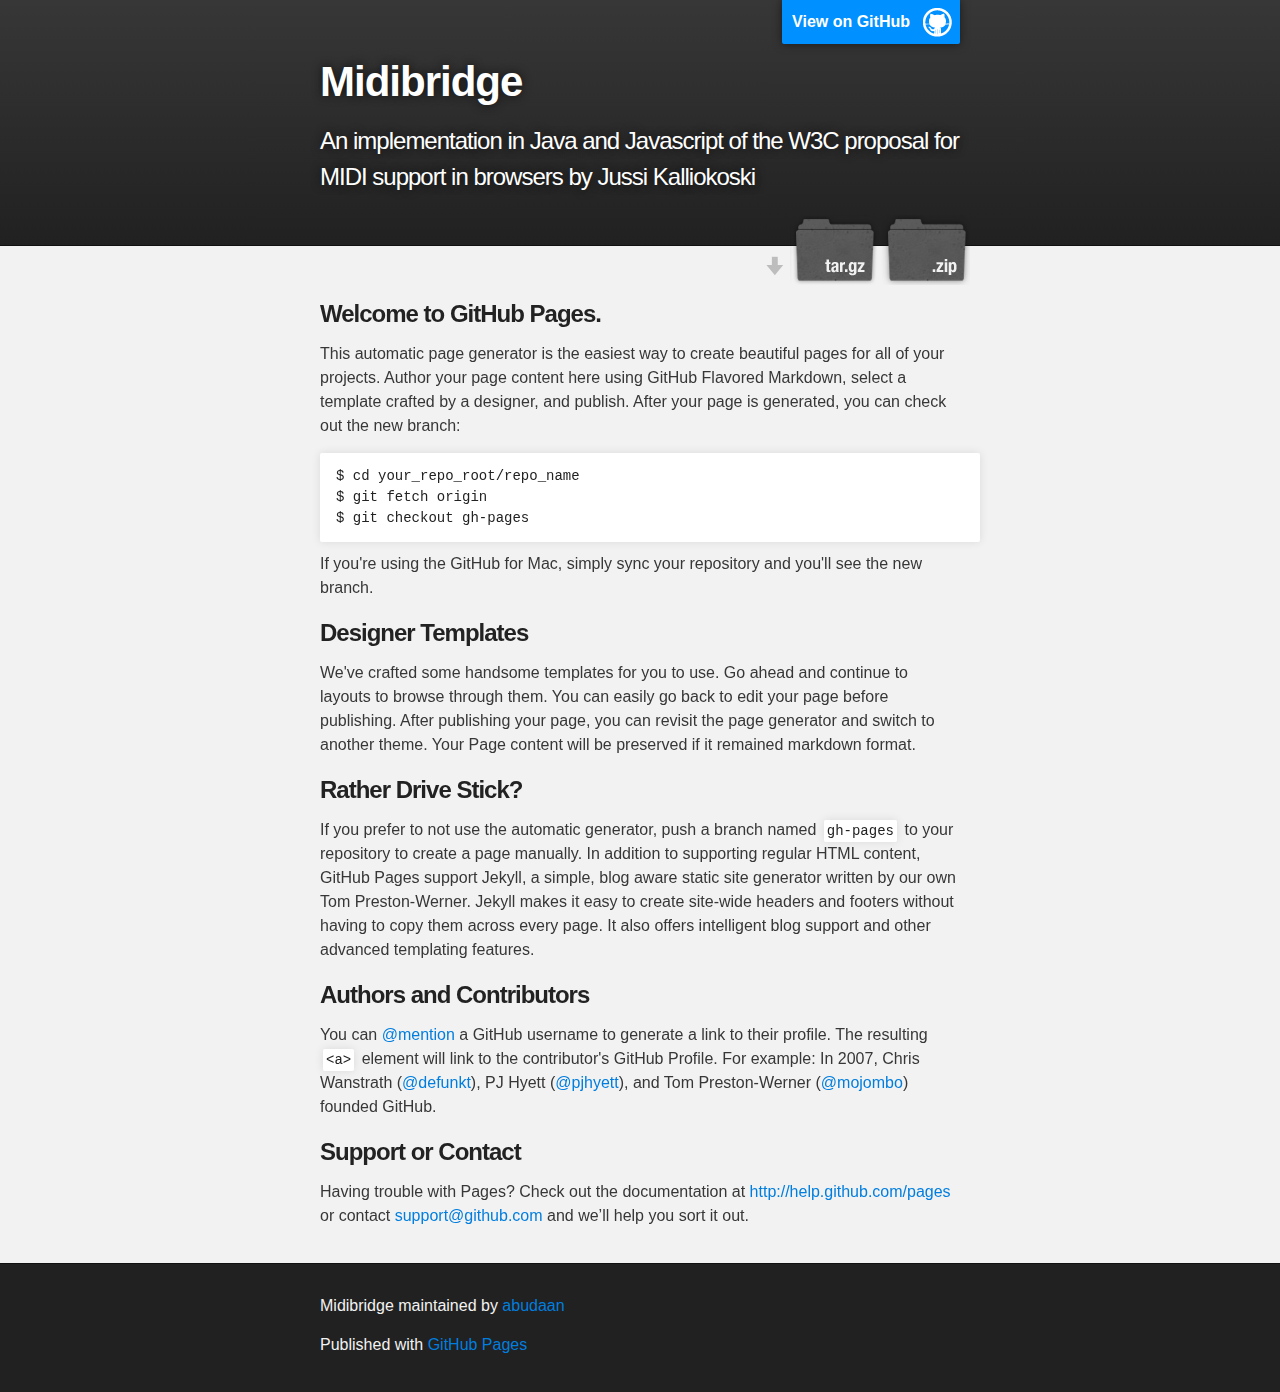
<file: index.html>
<!DOCTYPE html>
<html>

  <head>
    <meta charset='utf-8' />
    <meta http-equiv="X-UA-Compatible" content="chrome=1" />
    <meta name="description" content="Midibridge : An implementation in Java and Javascript of the W3C proposal for MIDI support in browsers by Jussi Kalliokoski" />

    <link rel="stylesheet" type="text/css" media="screen" href="stylesheets/stylesheet.css">

    <title>Midibridge</title>
  </head>

  <body>

    <!-- HEADER -->
    <div id="header_wrap" class="outer">
        <header class="inner">
          <a id="forkme_banner" href="https://github.com/abudaan/MIDIBridge">View on GitHub</a>

          <h1 id="project_title">Midibridge</h1>
          <h2 id="project_tagline">An implementation in Java and Javascript of the W3C proposal for MIDI support in browsers by Jussi Kalliokoski</h2>

            <section id="downloads">
              <a class="zip_download_link" href="https://github.com/abudaan/MIDIBridge/zipball/master">Download this project as a .zip file</a>
              <a class="tar_download_link" href="https://github.com/abudaan/MIDIBridge/tarball/master">Download this project as a tar.gz file</a>
            </section>
        </header>
    </div>

    <!-- MAIN CONTENT -->
    <div id="main_content_wrap" class="outer">
      <section id="main_content" class="inner">
        <h3>Welcome to GitHub Pages.</h3>

<p>This automatic page generator is the easiest way to create beautiful pages for all of your projects. Author your page content here using GitHub Flavored Markdown, select a template crafted by a designer, and publish. After your page is generated, you can check out the new branch:</p>

<pre><code>$ cd your_repo_root/repo_name
$ git fetch origin
$ git checkout gh-pages
</code></pre>

<p>If you're using the GitHub for Mac, simply sync your repository and you'll see the new branch.</p>

<h3>Designer Templates</h3>

<p>We've crafted some handsome templates for you to use. Go ahead and continue to layouts to browse through them. You can easily go back to edit your page before publishing. After publishing your page, you can revisit the page generator and switch to another theme. Your Page content will be preserved if it remained markdown format.</p>

<h3>Rather Drive Stick?</h3>

<p>If you prefer to not use the automatic generator, push a branch named <code>gh-pages</code> to your repository to create a page manually. In addition to supporting regular HTML content, GitHub Pages support Jekyll, a simple, blog aware static site generator written by our own Tom Preston-Werner. Jekyll makes it easy to create site-wide headers and footers without having to copy them across every page. It also offers intelligent blog support and other advanced templating features.</p>

<h3>Authors and Contributors</h3>

<p>You can <a href="https://github.com/blog/821" class="user-mention">@mention</a> a GitHub username to generate a link to their profile. The resulting <code>&lt;a&gt;</code> element will link to the contributor's GitHub Profile. For example: In 2007, Chris Wanstrath (<a href="https://github.com/defunkt" class="user-mention">@defunkt</a>), PJ Hyett (<a href="https://github.com/pjhyett" class="user-mention">@pjhyett</a>), and Tom Preston-Werner (<a href="https://github.com/mojombo" class="user-mention">@mojombo</a>) founded GitHub.</p>

<h3>Support or Contact</h3>

<p>Having trouble with Pages? Check out the documentation at <a href="http://help.github.com/pages">http://help.github.com/pages</a> or contact <a href="mailto:support@github.com">support@github.com</a> and we’ll help you sort it out.</p>
      </section>
    </div>

    <!-- FOOTER  -->
    <div id="footer_wrap" class="outer">
      <footer class="inner">
        <p class="copyright">Midibridge maintained by <a href="https://github.com/abudaan">abudaan</a></p>
        <p>Published with <a href="http://pages.github.com">GitHub Pages</a></p>
      </footer>
    </div>

              <script type="text/javascript">
            var gaJsHost = (("https:" == document.location.protocol) ? "https://ssl." : "http://www.");
            document.write(unescape("%3Cscript src='" + gaJsHost + "google-analytics.com/ga.js' type='text/javascript'%3E%3C/script%3E"));
          </script>
          <script type="text/javascript">
            try {
              var pageTracker = _gat._getTracker("UA-5081547-6");
            pageTracker._trackPageview();
            } catch(err) {}
          </script>


  </body>
</html>
</file>
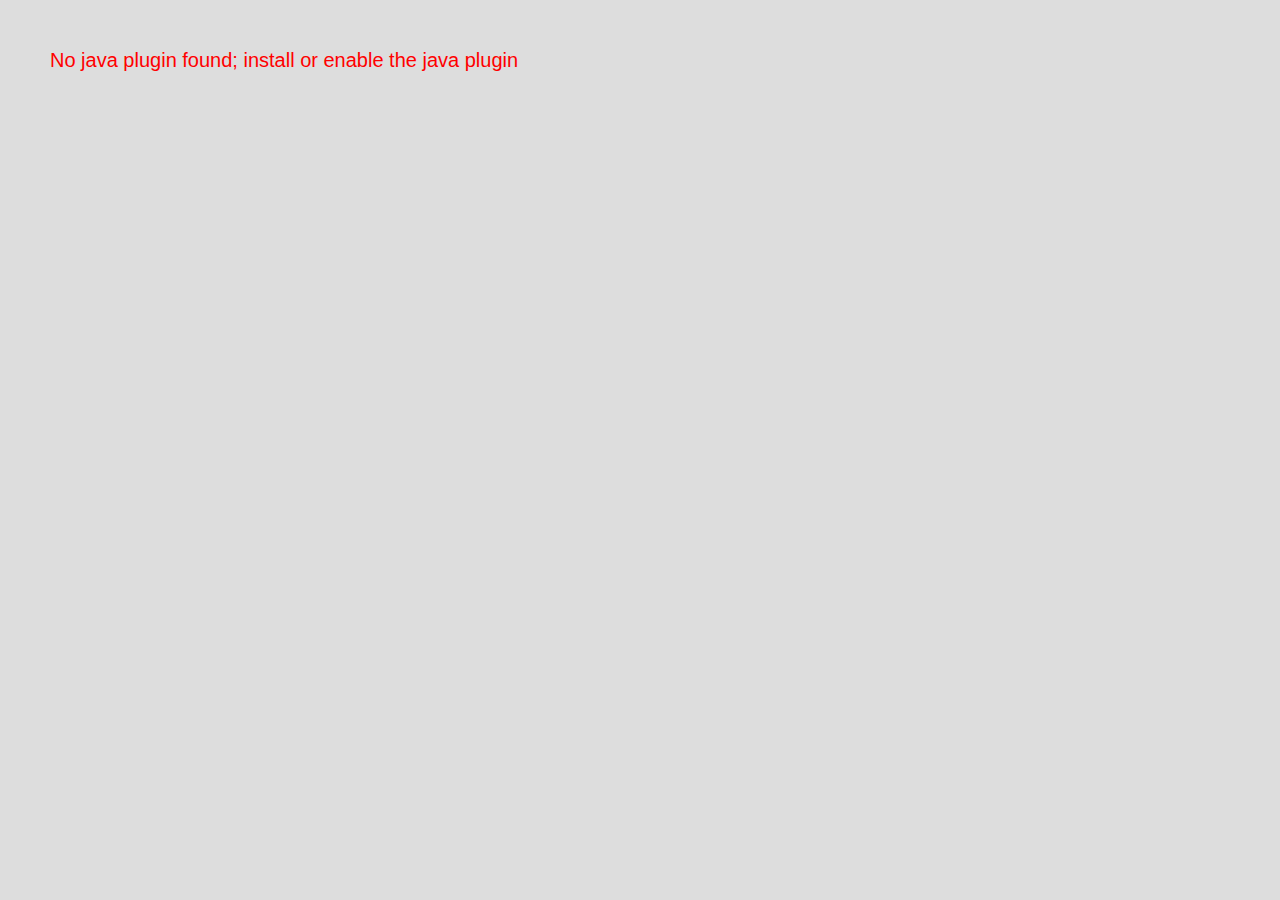
<file: examples/computer-keyboard.html>
<!doctype html>
<html>
    <head>
        <title>midi bridge</title>
        <meta http-equiv="Content-Type" content="text/html; charset=UTF-8">
        <script type="text/javascript" src="lib/MIDIBridge.js"></script>     
        <script type="text/javascript" src="lib/MIDIDeviceSelector.js"></script>     
        <script type="text/javascript" src="js/computer-keyboard.js"></script>
        <link rel="stylesheet" media="screen" href="css/reset.css"/>
        <link rel="stylesheet" media="screen" href="css/midibridge.css"/>
    </head>
    <body>
        <div id="content">
            <!-- dropdown menu for selecting a MIDI output -->
            <select id="outputs"></select>

            <!-- display keyboard mapping -->
            <div id="help-message"></div>
        </div>
    </body>
</html>
</file>
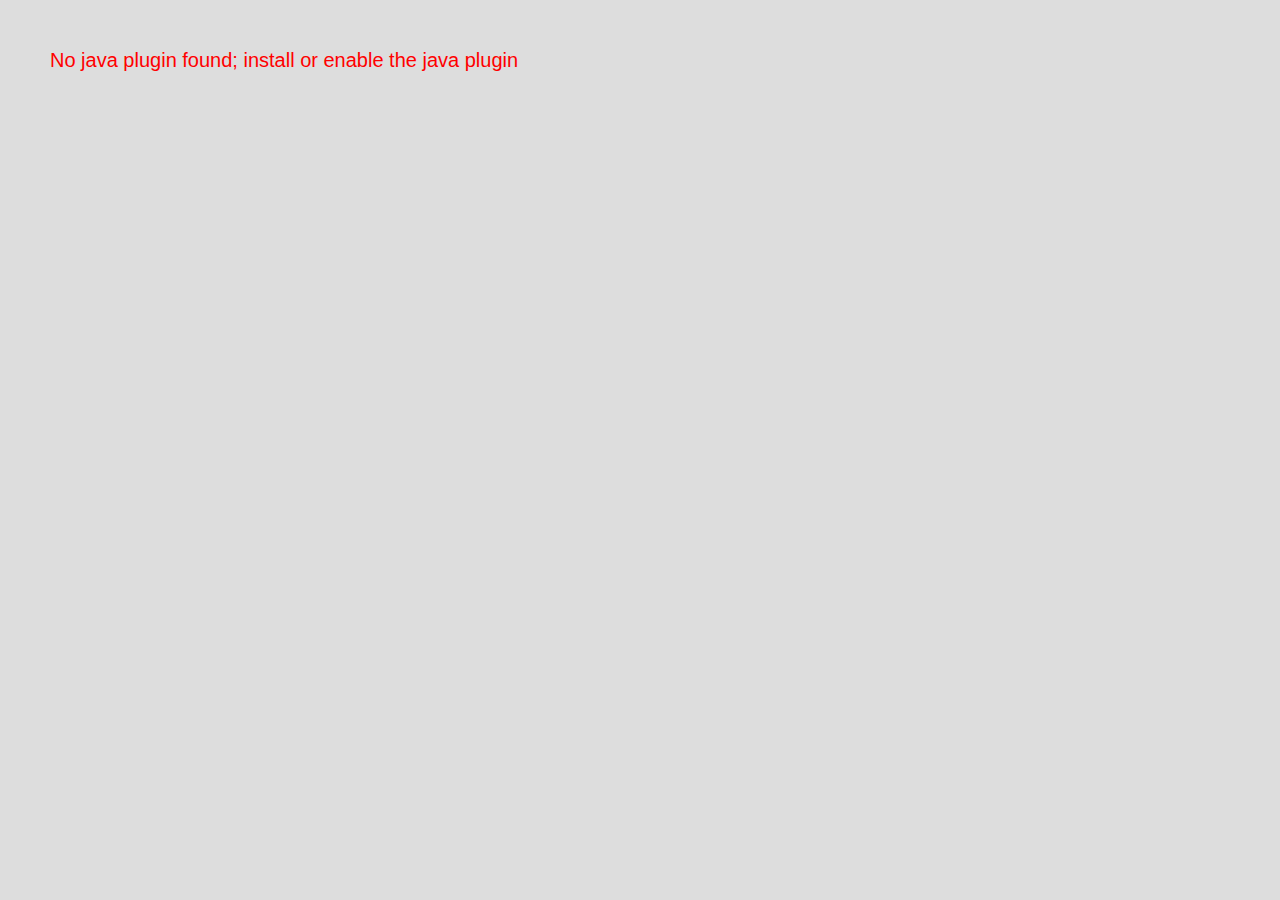
<file: examples/play-midifile-direct.html>
<!doctype html>
<html>
    <head>
        <title>midi bridge</title>
        <meta http-equiv="Content-Type" content="text/html; charset=UTF-8">
        <script type="text/javascript" src="lib/MIDIBridge.js"></script>     
        <script type="text/javascript" src="lib/MIDIFileChooser.js"></script>     
        <script type="text/javascript" src="lib/MIDIDeviceSelector.js"></script>     
        <script type="text/javascript" src="lib/MIDIProgramSelector.js"></script>     
        <script type="text/javascript" src="lib/Slider.js"></script>     
        <script type="text/javascript" src="js/play-midifile-direct.js"></script>
        <link rel="stylesheet" media="screen" href="css/reset.css"/>
        <link rel="stylesheet" media="screen" href="css/midibridge.css"/>
    </head>
    <body>
        <div id="content">
            <input id="choose-file" type="file" />
            
            <!-- buttons for controlling the playback -->
            <div id="controls">
                <div id="btn-play" class="button">PLAY</div>
                <div id="btn-pause" class="button">PAUSE</div>
                <div id="btn-stop" class="button">STOP</div>
            </div>
            
            <!-- dropdown menu for selecting a MIDI output -->
            <select id="outputs"></select>

            <!-- dropdown menu for selecting a program (instrument) -->
            <select id="programs"></select>
            
            <!-- last incoming MIDI message gets displayed here -->
            <div id="last-message"></div>
            
            <!-- song position slider -->
            <div id="position" class="slider">
                <div class="thumb">
                    <div class="label"></div>
                </div>
            </div>
            
            <!-- displays the MIDI file that has been chosen by the file chooser -->
            <div id="info">no MIDI file loaded</div>
        </div>
    </body>
</html>
</file>
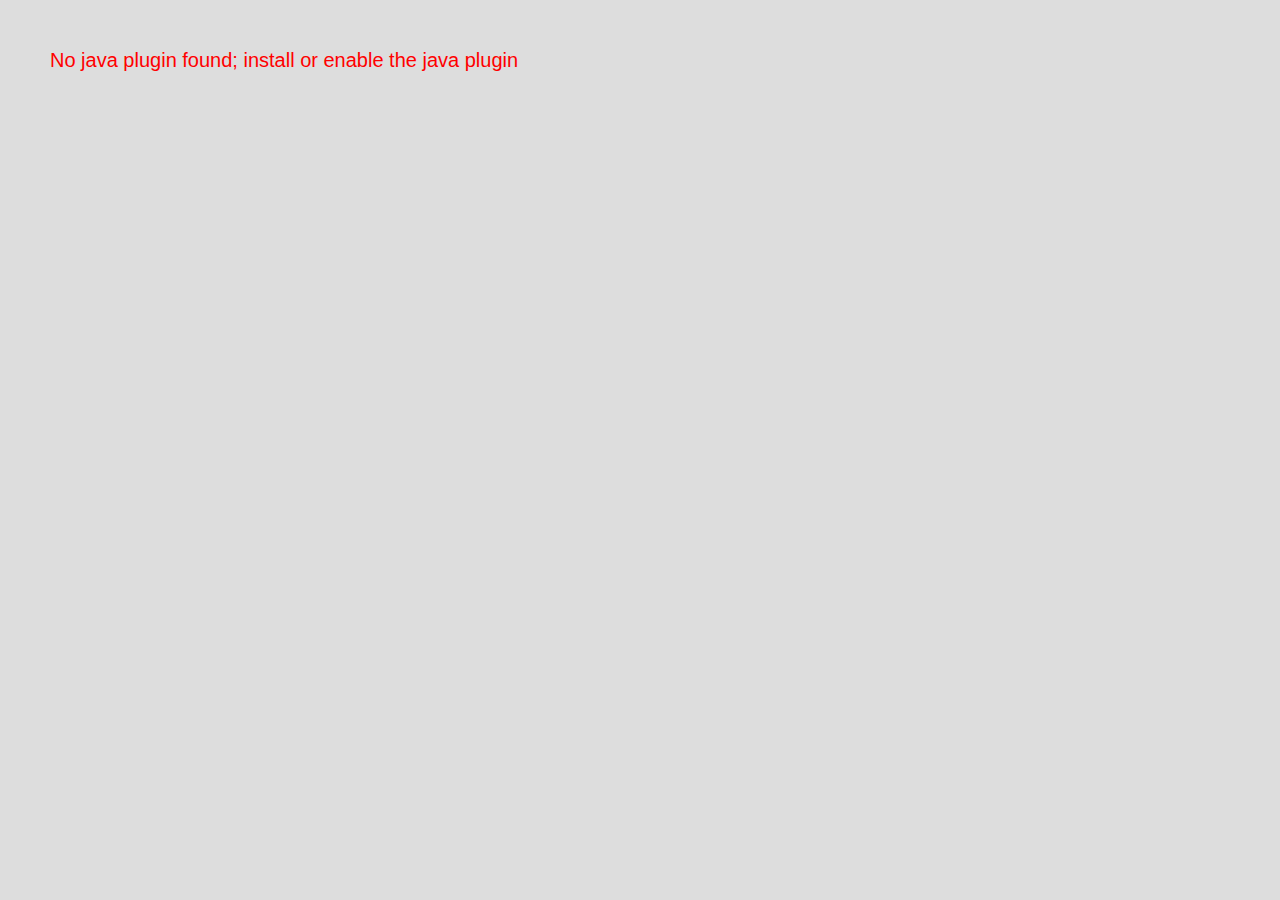
<file: examples/play-midifile.html>
<!doctype html>
<html>
    <head>
        <title>midi bridge</title>
        <meta http-equiv="Content-Type" content="text/html; charset=UTF-8">
        <script type="text/javascript" src="lib/MIDIBridge.js"></script>     
        <script type="text/javascript" src="lib/MIDIFileChooser.js"></script>     
        <script type="text/javascript" src="lib/MIDIDeviceSelector.js"></script>     
        <script type="text/javascript" src="lib/MIDIProgramSelector.js"></script>     
        <script type="text/javascript" src="lib/Slider.js"></script>     
        <script type="text/javascript" src="js/play-midifile.js"></script>
        <link rel="stylesheet" media="screen" href="css/reset.css"/>
        <link rel="stylesheet" media="screen" href="css/midibridge.css"/>
    </head>
    <body>
        <div id="content">
            <input id="choose-file" type="file" />
            
            <!-- buttons for controlling the playback -->
            <div id="controls">
                <div id="btn-play" class="button">PLAY</div>
                <div id="btn-pause" class="button">PAUSE</div>
                <div id="btn-stop" class="button">STOP</div>
            </div>
            
            <!-- dropdown menu for selecting a MIDI output -->
            <select id="outputs"></select>

            <!-- dropdown menu for selecting a program (instrument) -->
            <select id="programs"></select>
            
            <!-- last incoming MIDI message gets displayed here -->
            <div id="last-message"></div>
            
            <!-- song position slider -->
            <div id="position" class="slider">
                <div class="thumb">
                    <div class="label"></div>
                </div>
            </div>
            
            <!-- displays the MIDI file that has been chosen by the file chooser -->
            <div id="info">no MIDI file loaded</div>
        </div>
    </body>
</html>
</file>
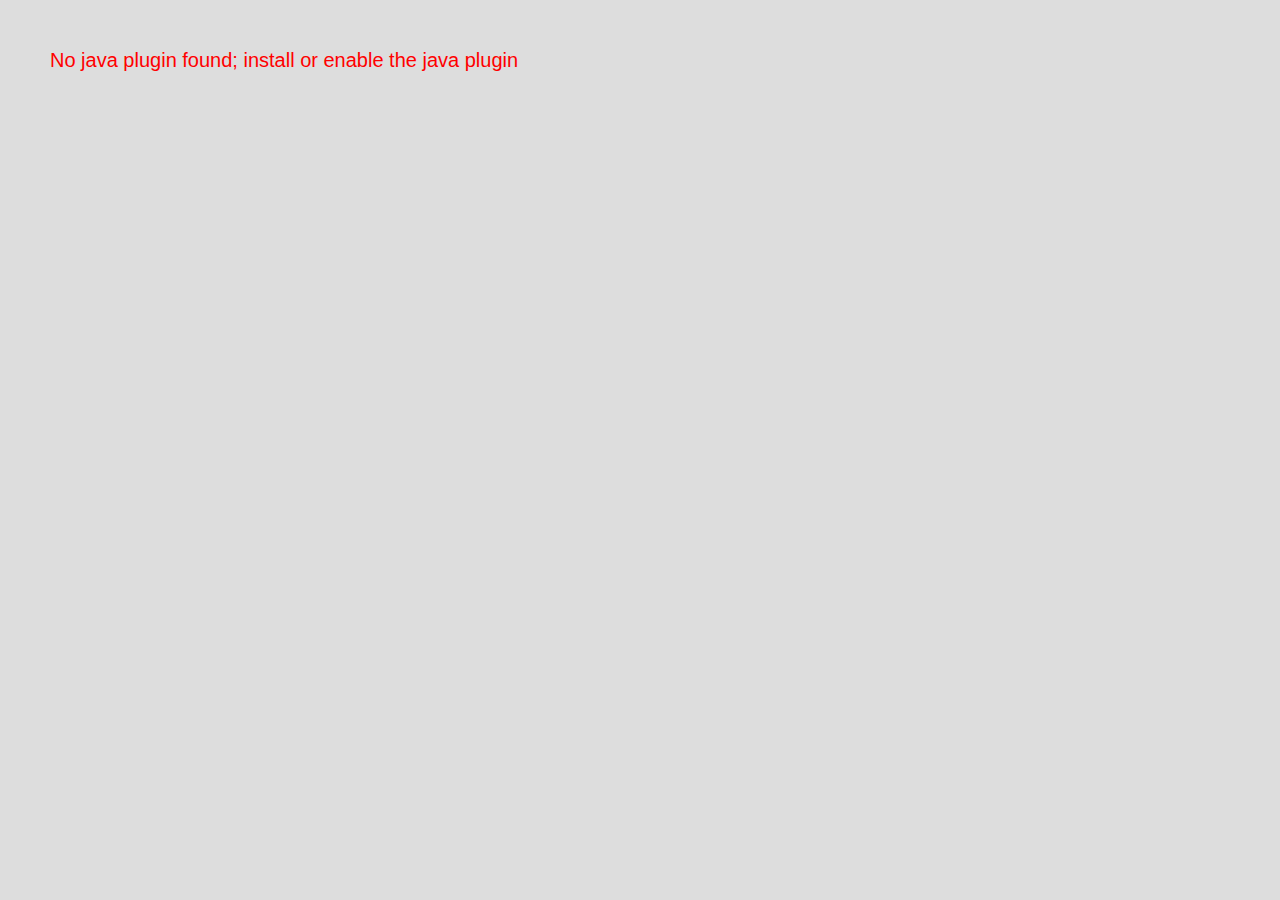
<file: examples/random-sequence.html>
<!doctype html>
<html>
    <head>
        <title>midi bridge</title>
        <meta http-equiv="Content-Type" content="text/html; charset=UTF-8">
        <script type="text/javascript" src="lib/MIDIBridge.js"></script>     
        <script type="text/javascript" src="lib/MIDIDeviceSelector.js"></script>     
        <script type="text/javascript" src="js/random-sequence.js"></script>
        <link rel="stylesheet" media="screen" href="css/reset.css"/>
        <link rel="stylesheet" media="screen" href="css/midibridge.css"/>
    </head>
    <body>
        <div id="content">
            <!-- dropdown menu for selecting a MIDI output -->
            <select id="outputs"></select>

            <!-- button that starts the sequence -->
            <input type="button" id="start" value="start" />

            <!-- button that stops the sequence -->
            <input type="button" id="stop" value="stop" />

            <!-- MIDI messages get displayed here -->
            <div id="messages">Please select a MIDI output<br/></div>
        </div>
    </body>
</html>
</file>
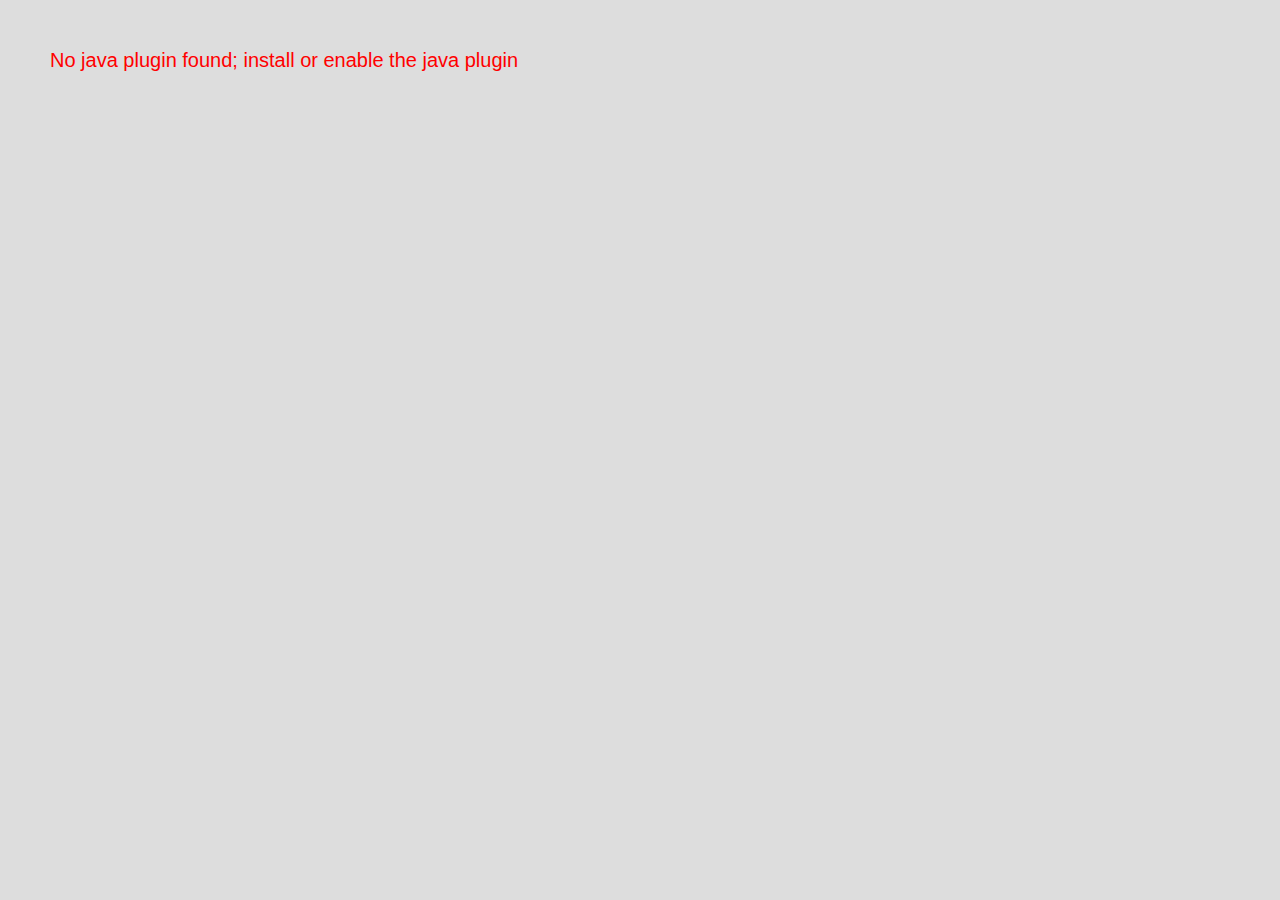
<file: examples/setup-connections-direct.html>
<!doctype html>
<html>
    <head>
        <title>midi bridge</title>
        <meta http-equiv="Content-Type" content="text/html; charset=UTF-8">
        <script type="text/javascript" src="lib/MIDIBridge.js"></script>     
        <script type="text/javascript" src="lib/MIDIDeviceSelector.js"></script>     
        <script type="text/javascript" src="js/setup-connections-direct.js"></script>
        <link rel="stylesheet" media="screen" href="css/reset.css"/>
        <link rel="stylesheet" media="screen" href="css/midibridge.css"/>
    </head>
    <body>
        <div id="content">
            <!-- dropdown menu for selecting a MIDI input -->
            <select id="inputs"></select>

            <!-- dropdown menu for selecting a MIDI output -->
            <select id="outputs"></select>

            <!-- incoming MIDI messages get displayed here -->
            <div id="messages">MIDI messages:<br/></div>
        </div>
    </body>
</html>
</file>
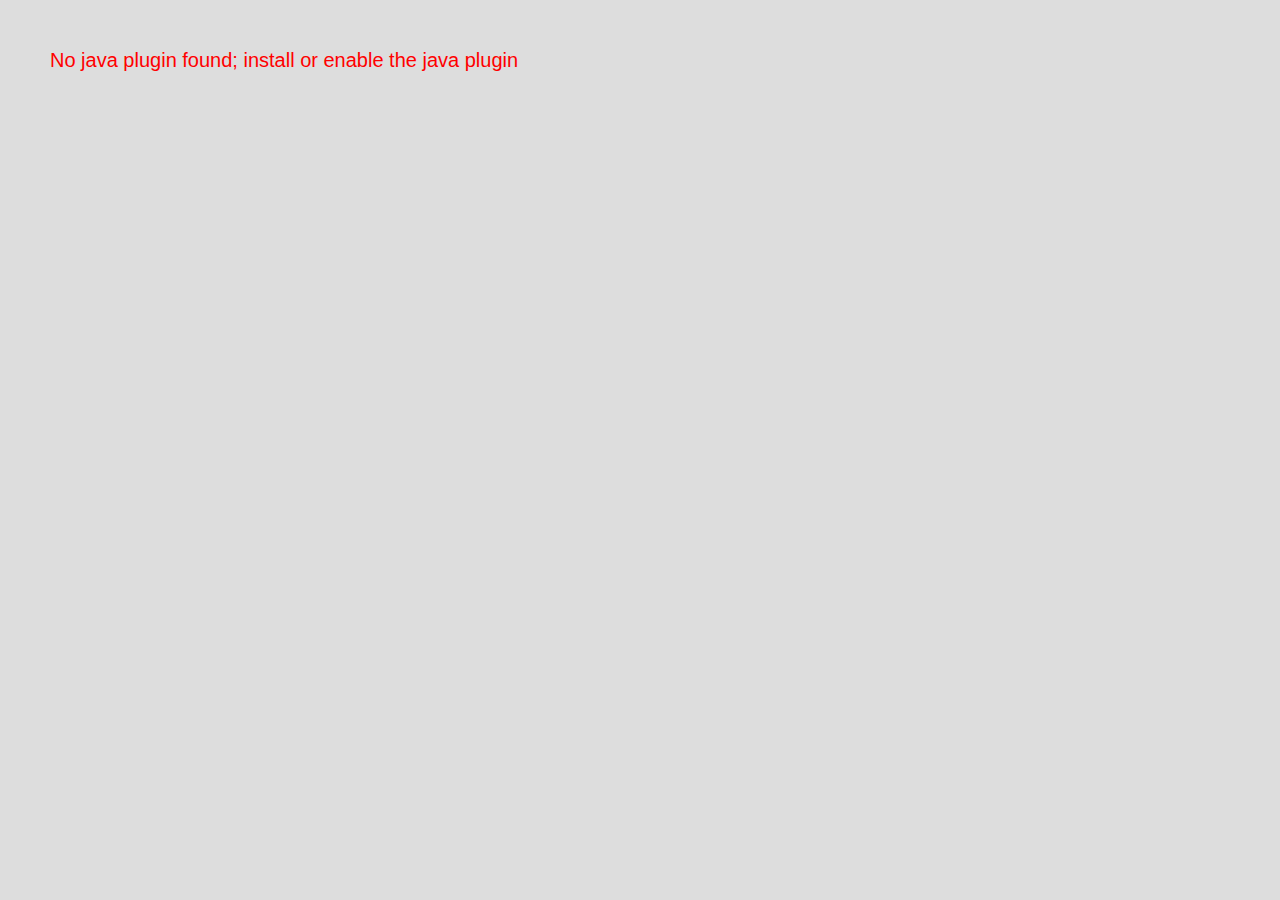
<file: examples/setup-connections.html>
<!doctype html>
<html>
    <head>
        <title>midi bridge</title>
        <meta http-equiv="Content-Type" content="text/html; charset=UTF-8">
        <script type="text/javascript" src="lib/MIDIBridge.js"></script>     
        <script type="text/javascript" src="lib/MIDIDeviceSelector.js"></script>     
        <script type="text/javascript" src="js/setup-connections.js"></script>
        <link rel="stylesheet" media="screen" href="css/reset.css"/>
        <link rel="stylesheet" media="screen" href="css/midibridge.css"/>
    </head>
    <body>
        <div id="content">
            <!-- dropdown menu for selecting a MIDI input -->
            <select id="inputs"></select>

            <!-- dropdown menu for selecting a MIDI output -->
            <select id="outputs"></select>

            <!-- incoming MIDI messages get displayed here -->
            <div id="messages">MIDI messages:<br/></div>
        </div>
    </body>
</html>
</file>
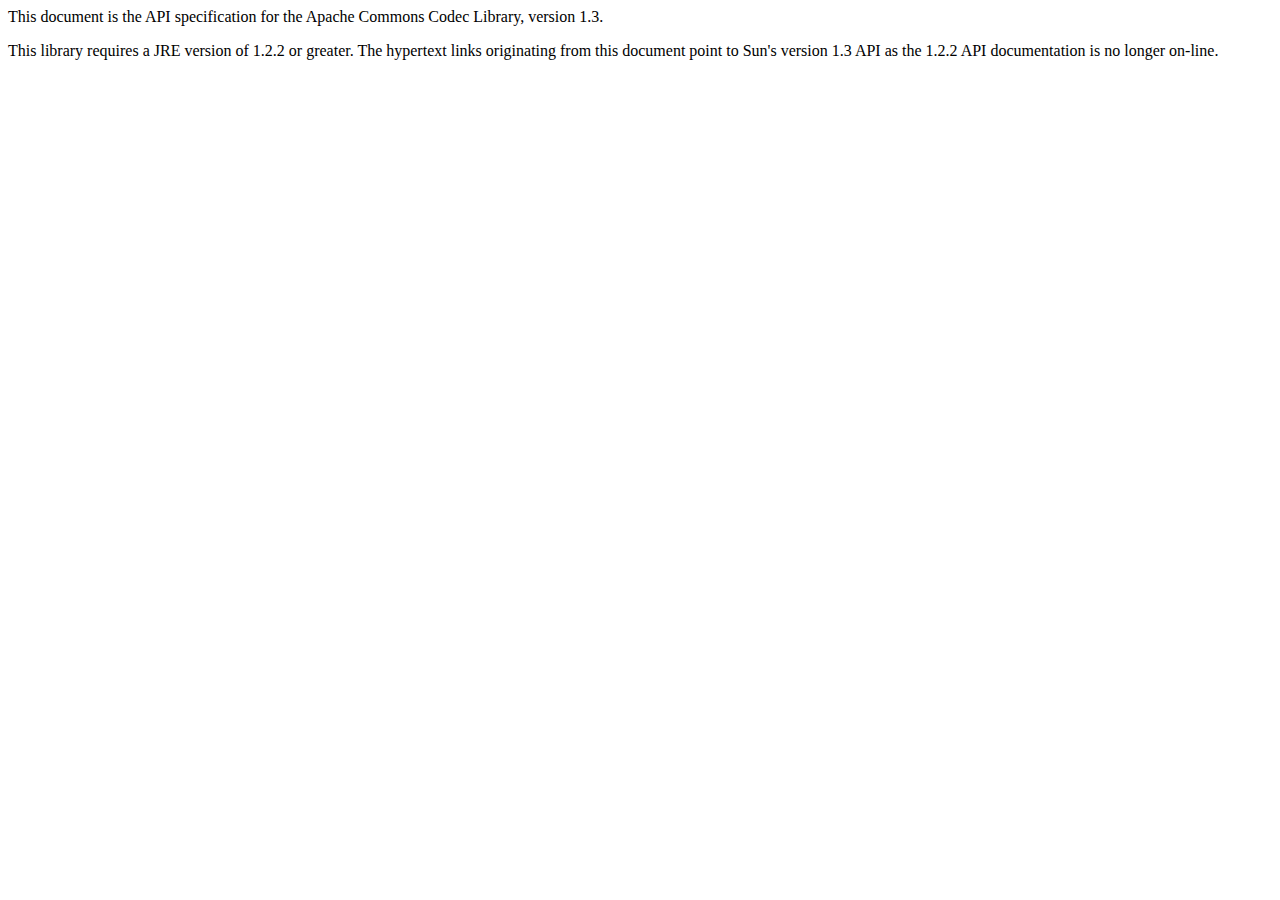
<file: java/org/apache/commons/codec/overview.html>
<!--
Licensed to the Apache Software Foundation (ASF) under one or more
contributor license agreements.  See the NOTICE file distributed with
this work for additional information regarding copyright ownership.
The ASF licenses this file to You under the Apache License, Version 2.0
(the "License"); you may not use this file except in compliance with
the License.  You may obtain a copy of the License at

     http://www.apache.org/licenses/LICENSE-2.0

Unless required by applicable law or agreed to in writing, software
distributed under the License is distributed on an "AS IS" BASIS,
WITHOUT WARRANTIES OR CONDITIONS OF ANY KIND, either express or implied.
See the License for the specific language governing permissions and
limitations under the License.
-->
<!-- $Id: overview.html 561548 2007-07-31 21:16:26Z mbenson $ -->
<html>
<body>
<p>
This document is the API specification for the Apache Commons Codec Library, version 1.3.
</p>
<p>
This library requires a JRE version of 1.2.2 or greater.
The hypertext links originating from this document point to Sun's version 1.3 API as the 1.2.2 API documentation 
is no longer on-line.
</p>
</body>
</html>
</file>
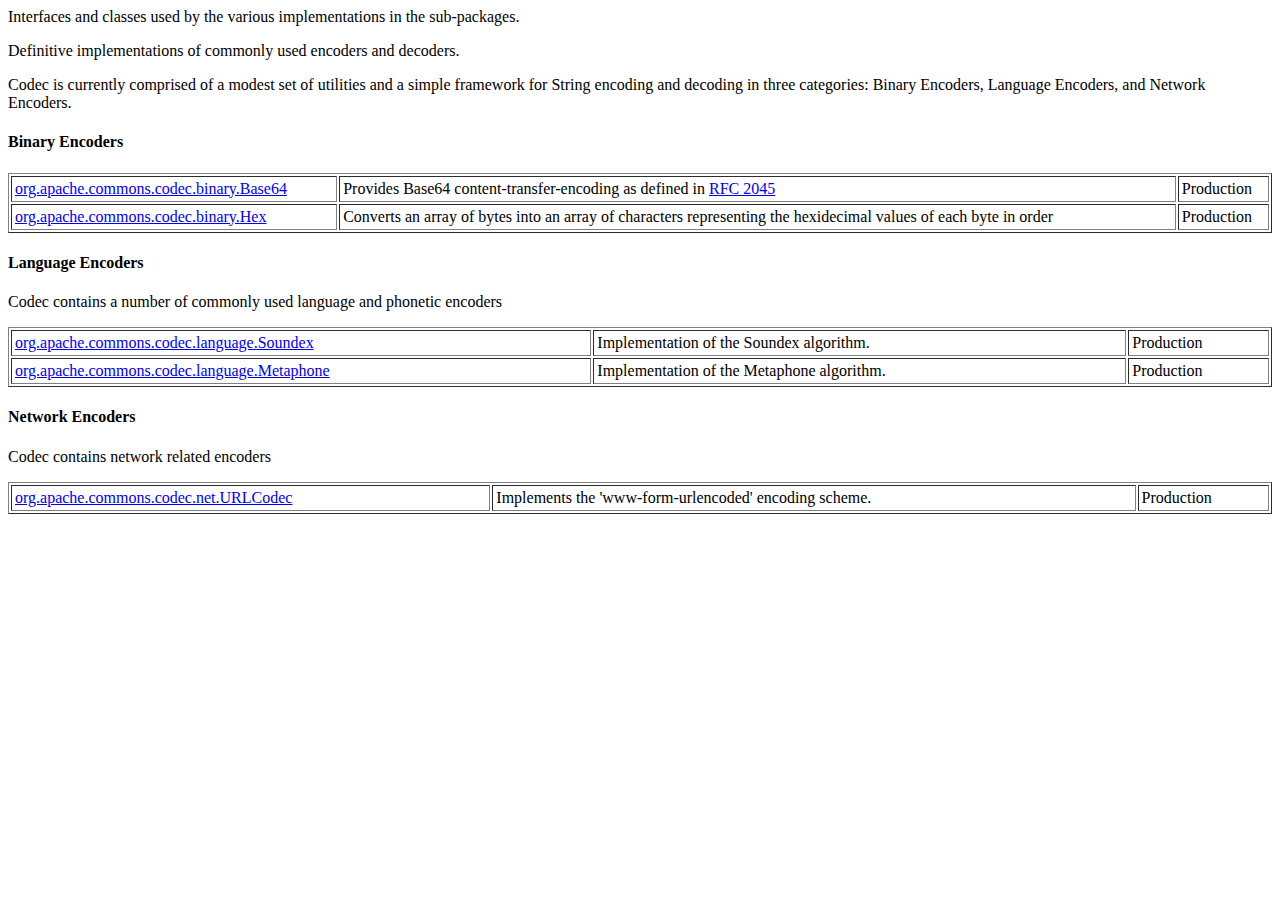
<file: java/org/apache/commons/codec/package.html>
<!--
Licensed to the Apache Software Foundation (ASF) under one or more
contributor license agreements.  See the NOTICE file distributed with
this work for additional information regarding copyright ownership.
The ASF licenses this file to You under the Apache License, Version 2.0
(the "License"); you may not use this file except in compliance with
the License.  You may obtain a copy of the License at

     http://www.apache.org/licenses/LICENSE-2.0

Unless required by applicable law or agreed to in writing, software
distributed under the License is distributed on an "AS IS" BASIS,
WITHOUT WARRANTIES OR CONDITIONS OF ANY KIND, either express or implied.
See the License for the specific language governing permissions and
limitations under the License.
-->
<!DOCTYPE HTML PUBLIC "-//W3C//DTD HTML 4.01 Transitional//EN">
<html>
  <head>
  </head>
  <body>
    <p>Interfaces and classes used by
    the various implementations in the sub-packages.</p>

    <p>Definitive implementations of commonly used encoders and decoders.</p>

    <p>Codec is currently comprised of a modest set of utilities and a
    simple framework for String encoding and decoding in three categories:
    Binary Encoders, Language Encoders, and Network Encoders. </p>

    <h4><a name="Common Encoders">Binary Encoders</a></h4>

    <table border="1" width="100%" cellspacing="2" cellpadding="3">
  	  <tbody>
        <tr>
          <td> 
            <a href="binary/Base64.html">
              org.apache.commons.codec.binary.Base64</a>
          </td>
          <td> 
            Provides Base64 content-transfer-encoding as defined in 
            <a href="http://www.ietf.org/rfc/rfc2045.txt"> RFC 2045</a> 
          </td>
          <td>Production</td>
        </tr>
        <tr>
          <td>
           <a href="binary/Hex.html">
             org.apache.commons.codec.binary.Hex</a>
          </td>
          <td> 
            Converts an array of bytes into an array of characters
            representing the hexidecimal values of each byte in order 
          </td>
          <td>Production</td>
        </tr>
      </tbody>
    </table>
    <h4> 
      <a name="Language Encoders">Language Encoders</a> 
    </h4>
    <p> 
      Codec contains a number of commonly used language and phonetic
      encoders
    </p>
    <table border="1" width="100%" cellspacing="2" cellpadding="3">
      <tbody>
        <tr>
          <td> 
            <a href="#">org.apache.commons.codec.language.Soundex</a>
          </td>
          <td>Implementation of the Soundex algorithm.</td>
          <td>Production</td>
        </tr>
        <tr>
          <td> 
            <a href="#">org.apache.commons.codec.language.Metaphone</a>
          </td>
          <td>Implementation of the Metaphone algorithm.</td>
          <td>Production</td>
        </tr>
      </tbody>
    </table>
    <h4><a name="Network_Encoders">Network Encoders</a></h4>
    <h4> </h4>
    <p> Codec contains network related encoders </p>
    <table border="1" width="100%" cellspacing="2" cellpadding="3">
      <tbody>
        <tr>
          <td> 
            <a href="#">org.apache.commons.codec.net.URLCodec</a>
          </td>
          <td>Implements the 'www-form-urlencoded' encoding scheme.</td>
          <td>Production</td>
        </tr>
      </tbody>
    </table>
    <br>
  </body>
</html>
</file>
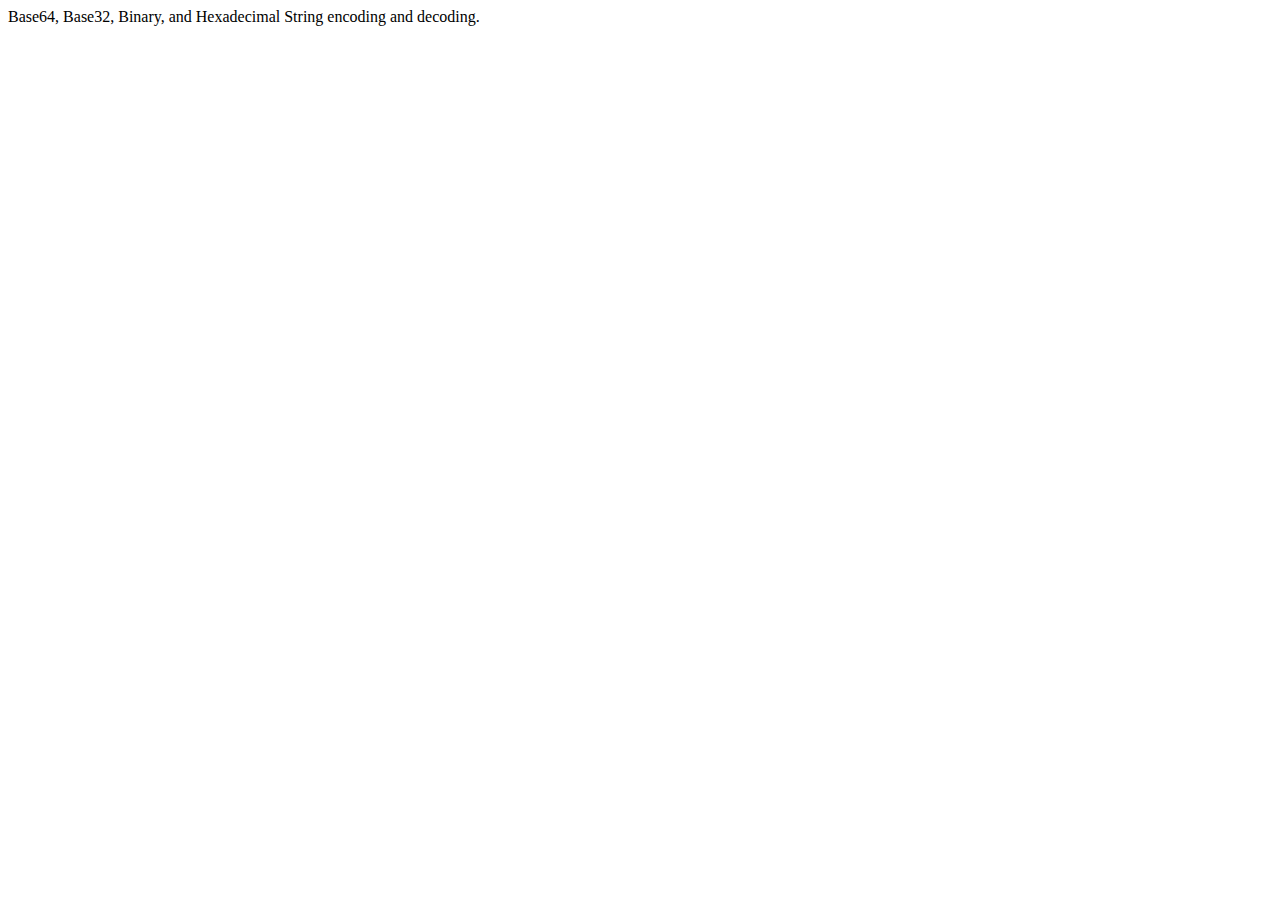
<file: java/org/apache/commons/codec/binary/package.html>
<!--
Licensed to the Apache Software Foundation (ASF) under one or more
contributor license agreements.  See the NOTICE file distributed with
this work for additional information regarding copyright ownership.
The ASF licenses this file to You under the Apache License, Version 2.0
(the "License"); you may not use this file except in compliance with
the License.  You may obtain a copy of the License at

     http://www.apache.org/licenses/LICENSE-2.0

Unless required by applicable law or agreed to in writing, software
distributed under the License is distributed on an "AS IS" BASIS,
WITHOUT WARRANTIES OR CONDITIONS OF ANY KIND, either express or implied.
See the License for the specific language governing permissions and
limitations under the License.
-->
<html>
 <body>
  Base64, Base32, Binary, and Hexadecimal String encoding and decoding.
 </body>
</html>
</file>
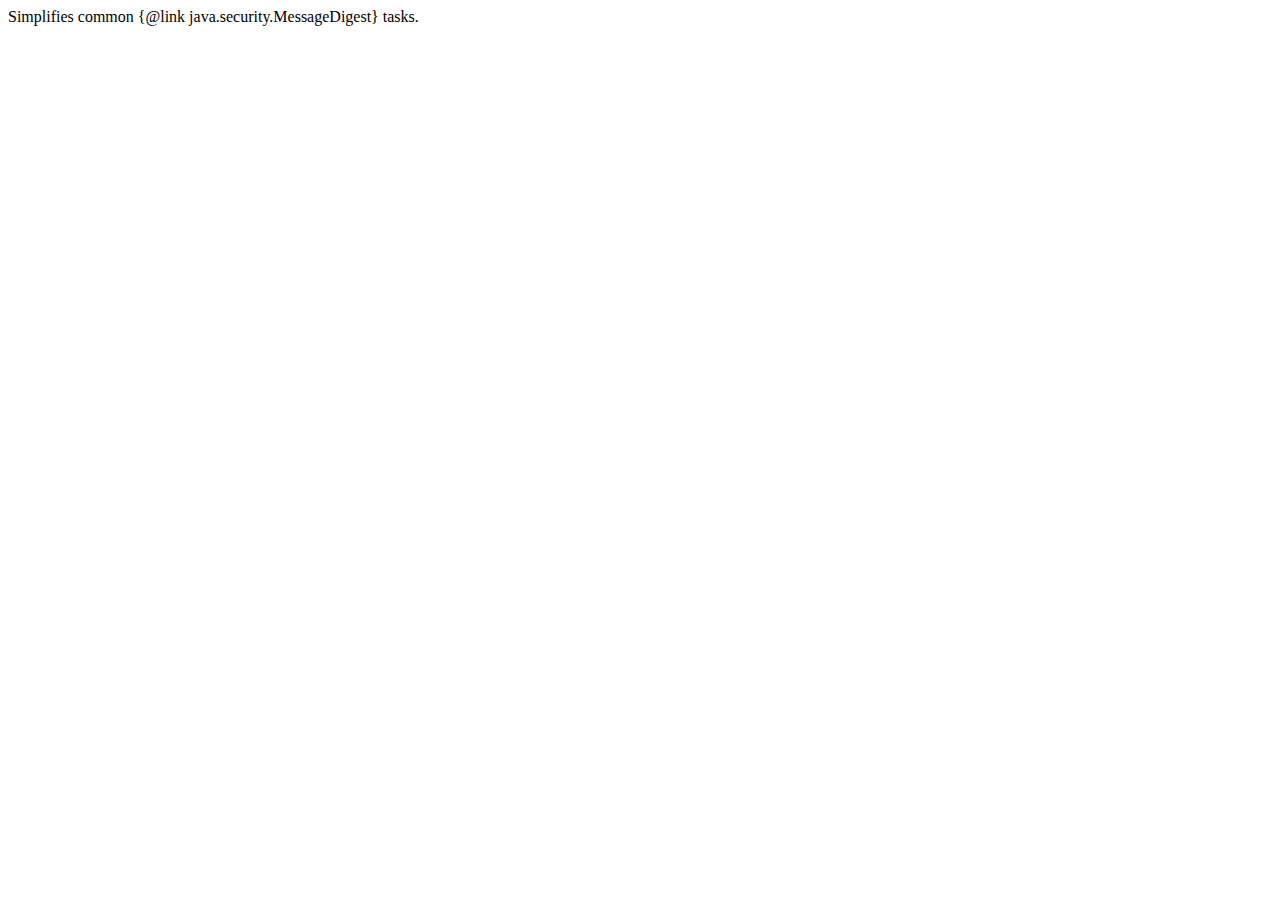
<file: java/org/apache/commons/codec/digest/package.html>
<!--
Licensed to the Apache Software Foundation (ASF) under one or more
contributor license agreements.  See the NOTICE file distributed with
this work for additional information regarding copyright ownership.
The ASF licenses this file to You under the Apache License, Version 2.0
(the "License"); you may not use this file except in compliance with
the License.  You may obtain a copy of the License at

     http://www.apache.org/licenses/LICENSE-2.0

Unless required by applicable law or agreed to in writing, software
distributed under the License is distributed on an "AS IS" BASIS,
WITHOUT WARRANTIES OR CONDITIONS OF ANY KIND, either express or implied.
See the License for the specific language governing permissions and
limitations under the License.
-->
<html>
 <body>
   Simplifies common {@link java.security.MessageDigest} tasks.
 </body>
</html>
</file>
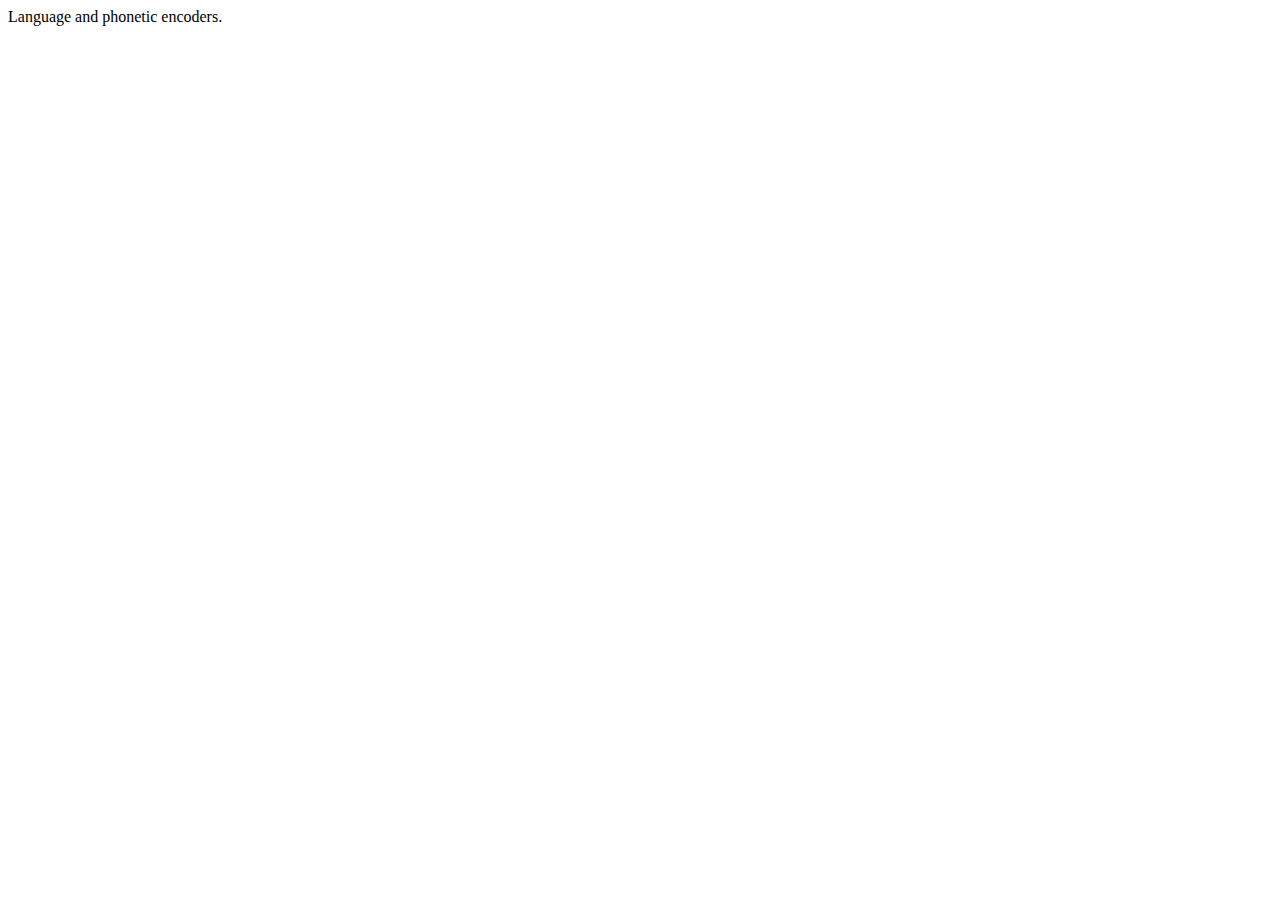
<file: java/org/apache/commons/codec/language/package.html>
<!--
Licensed to the Apache Software Foundation (ASF) under one or more
contributor license agreements.  See the NOTICE file distributed with
this work for additional information regarding copyright ownership.
The ASF licenses this file to You under the Apache License, Version 2.0
(the "License"); you may not use this file except in compliance with
the License.  You may obtain a copy of the License at

     http://www.apache.org/licenses/LICENSE-2.0

Unless required by applicable law or agreed to in writing, software
distributed under the License is distributed on an "AS IS" BASIS,
WITHOUT WARRANTIES OR CONDITIONS OF ANY KIND, either express or implied.
See the License for the specific language governing permissions and
limitations under the License.
-->
<html>
 <body>
  Language and phonetic encoders.
 </body>
</html>
</file>
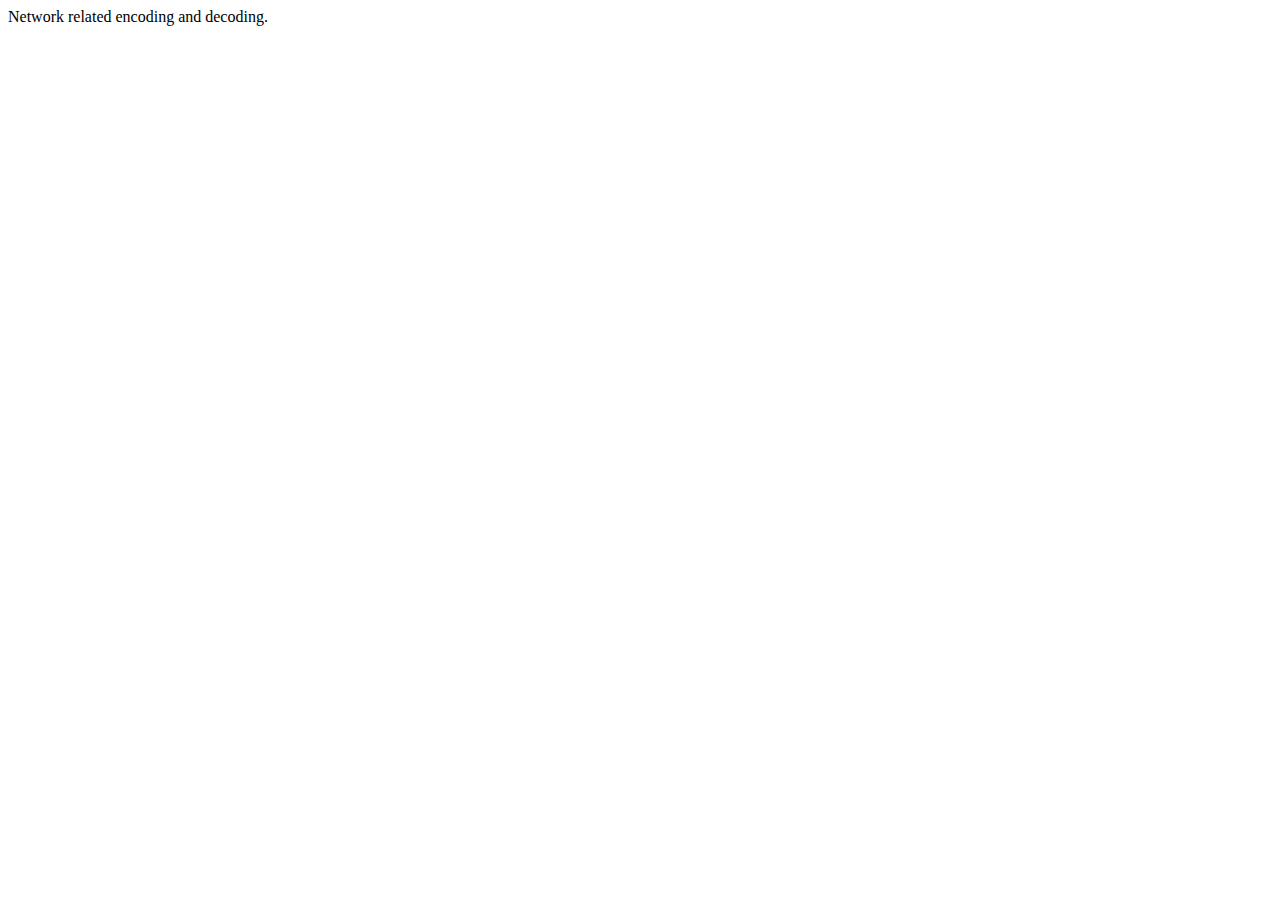
<file: java/org/apache/commons/codec/net/package.html>
<!--
Licensed to the Apache Software Foundation (ASF) under one or more
contributor license agreements.  See the NOTICE file distributed with
this work for additional information regarding copyright ownership.
The ASF licenses this file to You under the Apache License, Version 2.0
(the "License"); you may not use this file except in compliance with
the License.  You may obtain a copy of the License at

     http://www.apache.org/licenses/LICENSE-2.0

Unless required by applicable law or agreed to in writing, software
distributed under the License is distributed on an "AS IS" BASIS,
WITHOUT WARRANTIES OR CONDITIONS OF ANY KIND, either express or implied.
See the License for the specific language governing permissions and
limitations under the License.
-->
<html>
 <body>
  <p>
  Network related encoding and decoding.
  </p>
 </body>
</html>
</file>
<file: stylesheets/stylesheet.css>
/*******************************************************************************
Slate Theme for Github Pages
by Jason Costello, @jsncostello
*******************************************************************************/

@import url(pygment_trac.css);

/*******************************************************************************
MeyerWeb Reset
*******************************************************************************/

html, body, div, span, applet, object, iframe,
h1, h2, h3, h4, h5, h6, p, blockquote, pre,
a, abbr, acronym, address, big, cite, code,
del, dfn, em, img, ins, kbd, q, s, samp,
small, strike, strong, sub, sup, tt, var,
b, u, i, center,
dl, dt, dd, ol, ul, li,
fieldset, form, label, legend,
table, caption, tbody, tfoot, thead, tr, th, td,
article, aside, canvas, details, embed,
figure, figcaption, footer, header, hgroup,
menu, nav, output, ruby, section, summary,
time, mark, audio, video {
  margin: 0;
  padding: 0;
  border: 0;
  font: inherit;
  vertical-align: baseline;
}

/* HTML5 display-role reset for older browsers */
article, aside, details, figcaption, figure,
footer, header, hgroup, menu, nav, section {
  display: block;
}

ol, ul {
  list-style: none;
}

blockquote, q {
}

table {
  border-collapse: collapse;
  border-spacing: 0;
}

a:focus {
  outline: none;
}

/*******************************************************************************
Theme Styles
*******************************************************************************/

body {
  box-sizing: border-box;
  color:#373737;
  background: #212121;
  font-size: 16px;
  font-family: 'Myriad Pro', Calibri, Helvetica, Arial, sans-serif;
  line-height: 1.5;
  -webkit-font-smoothing: antialiased;
}

h1, h2, h3, h4, h5, h6 {
  margin: 10px 0;
  font-weight: 700;
  color:#222222;
  font-family: 'Lucida Grande', 'Calibri', Helvetica, Arial, sans-serif;
  letter-spacing: -1px;
}

h1 {
  font-size: 36px;
  font-weight: 700;
}

h2 {
  padding-bottom: 10px;
  font-size: 32px;
  background: url('../images/bg_hr.png') repeat-x bottom;
}

h3 {
  font-size: 24px;
}

h4 {
  font-size: 21px;
}

h5 {
  font-size: 18px;
}

h6 {
  font-size: 16px;
}

p {
  margin: 10px 0 15px 0;
}

footer p {
  color: #f2f2f2;
}

a {
  text-decoration: none;
  color: #007edf;
  text-shadow: none;

  transition: color 0.5s ease;
  transition: text-shadow 0.5s ease;
  -webkit-transition: color 0.5s ease;
  -webkit-transition: text-shadow 0.5s ease;
  -moz-transition: color 0.5s ease;
  -moz-transition: text-shadow 0.5s ease;
  -o-transition: color 0.5s ease;
  -o-transition: text-shadow 0.5s ease;
  -ms-transition: color 0.5s ease;
  -ms-transition: text-shadow 0.5s ease;
}

#main_content a:hover {
  color: #0069ba;
  text-shadow: #0090ff 0px 0px 2px;
}

footer a:hover {
  color: #43adff;
  text-shadow: #0090ff 0px 0px 2px;
}

em {
  font-style: italic;
}

strong {
  font-weight: bold;
}

img {
  position: relative;
  margin: 0 auto;
  max-width: 739px;
  padding: 5px;
  margin: 10px 0 10px 0;
  border: 1px solid #ebebeb;

  box-shadow: 0 0 5px #ebebeb;
  -webkit-box-shadow: 0 0 5px #ebebeb;
  -moz-box-shadow: 0 0 5px #ebebeb;
  -o-box-shadow: 0 0 5px #ebebeb;
  -ms-box-shadow: 0 0 5px #ebebeb;
}

pre, code {
  width: 100%;
  color: #222;
  background-color: #fff;

  font-family: Monaco, "Bitstream Vera Sans Mono", "Lucida Console", Terminal, monospace;
  font-size: 14px;

  border-radius: 2px;
  -moz-border-radius: 2px;
  -webkit-border-radius: 2px;



}

pre {
  width: 100%;
  padding: 10px;
  box-shadow: 0 0 10px rgba(0,0,0,.1);
  overflow: auto;
}

code {
  padding: 3px;
  margin: 0 3px;
  box-shadow: 0 0 10px rgba(0,0,0,.1);
}

pre code {
  display: block;
  box-shadow: none;
}

blockquote {
  color: #666;
  margin-bottom: 20px;
  padding: 0 0 0 20px;
  border-left: 3px solid #bbb;
}

ul, ol, dl {
  margin-bottom: 15px
}

ul li {
  list-style: inside;
  padding-left: 20px;
}

ol li {
  list-style: decimal inside;
  padding-left: 20px;
}

dl dt {
  font-weight: bold;
}

dl dd {
  padding-left: 20px;
  font-style: italic;
}

dl p {
  padding-left: 20px;
  font-style: italic;
}

hr {
  height: 1px;
  margin-bottom: 5px;
  border: none;
  background: url('../images/bg_hr.png') repeat-x center;
}

table {
  border: 1px solid #373737;
  margin-bottom: 20px;
  text-align: left;
 }

th {
  font-family: 'Lucida Grande', 'Helvetica Neue', Helvetica, Arial, sans-serif;
  padding: 10px;
  background: #373737;
  color: #fff;
 }

td {
  padding: 10px;
  border: 1px solid #373737;
 }

form {
  background: #f2f2f2;
  padding: 20px;
}

img {
  width: 100%;
  max-width: 100%;
}

/*******************************************************************************
Full-Width Styles
*******************************************************************************/

.outer {
  width: 100%;
}

.inner {
  position: relative;
  max-width: 640px;
  padding: 20px 10px;
  margin: 0 auto;
}

#forkme_banner {
  display: block;
  position: absolute;
  top:0;
  right: 10px;
  z-index: 10;
  padding: 10px 50px 10px 10px;
  color: #fff;
  background: url('../images/blacktocat.png') #0090ff no-repeat 95% 50%;
  font-weight: 700;
  box-shadow: 0 0 10px rgba(0,0,0,.5);
  border-bottom-left-radius: 2px;
  border-bottom-right-radius: 2px;
}

#header_wrap {
  background: #212121;
  background: -moz-linear-gradient(top, #373737, #212121);
  background: -webkit-linear-gradient(top, #373737, #212121);
  background: -ms-linear-gradient(top, #373737, #212121);
  background: -o-linear-gradient(top, #373737, #212121);
  background: linear-gradient(top, #373737, #212121);
}

#header_wrap .inner {
  padding: 50px 10px 30px 10px;
}

#project_title {
  margin: 0;
  color: #fff;
  font-size: 42px;
  font-weight: 700;
  text-shadow: #111 0px 0px 10px;
}

#project_tagline {
  color: #fff;
  font-size: 24px;
  font-weight: 300;
  background: none;
  text-shadow: #111 0px 0px 10px;
}

#downloads {
  position: absolute;
  width: 210px;
  z-index: 10;
  bottom: -40px;
  right: 0;
  height: 70px;
  background: url('../images/icon_download.png') no-repeat 0% 90%;
}

.zip_download_link {
  display: block;
  float: right;
  width: 90px;
  height:70px;
  text-indent: -5000px;
  overflow: hidden;
  background: url(../images/sprite_download.png) no-repeat bottom left;
}

.tar_download_link {
  display: block;
  float: right;
  width: 90px;
  height:70px;
  text-indent: -5000px;
  overflow: hidden;
  background: url(../images/sprite_download.png) no-repeat bottom right;
  margin-left: 10px;
}

.zip_download_link:hover {
  background: url(../images/sprite_download.png) no-repeat top left;
}

.tar_download_link:hover {
  background: url(../images/sprite_download.png) no-repeat top right;
}

#main_content_wrap {
  background: #f2f2f2;
  border-top: 1px solid #111;
  border-bottom: 1px solid #111;
}

#main_content {
  padding-top: 40px;
}

#footer_wrap {
  background: #212121;
}



/*******************************************************************************
Small Device Styles
*******************************************************************************/

@media screen and (max-width: 480px) {
  body {
    font-size:14px;
  }

  #downloads {
    display: none;
  }

  .inner {
    min-width: 320px;
    max-width: 480px;
  }

  #project_title {
  font-size: 32px;
  }

  h1 {
    font-size: 28px;
  }

  h2 {
    font-size: 24px;
  }

  h3 {
    font-size: 21px;
  }

  h4 {
    font-size: 18px;
  }

  h5 {
    font-size: 14px;
  }

  h6 {
    font-size: 12px;
  }

  code, pre {
    min-width: 320px;
    max-width: 480px;
    font-size: 11px;
  }

}
</file>
<file: examples/css/midibridge.css>
html{
    font-family: Arial, Verdana, sans-serif;
    font-size: 14px;
    line-height: 1.1em;
}
#content{
    width:700px;
    margin: 0 auto;
}
h1{
    font-size:15px;
}
#info{
    margin: 10px 3px 0px 3px;
    width:500px;
    float:left;
}
#dropbox{
    width:500px;
    height:120px;
    line-height: 120px;
    text-align: center;
    font-size: 17px;
    font-weight: bold;
    border: 1px dotted #333;
    margin: 10px 0px;
}
#controls{
    margin:10px 0px;
    height:20px;
}
#console, #messages, #last-message{
    background-color: #222;
    font-family: Consolas, Courier, Monaco, monospace;
    font-size: 12px;
    color: #fff;
    border:solid 1px #000;
    padding: 4px;
    margin: 2px 0px 2px 0px;
    width:492px;
    height:375px;
    line-height:25px;
    overflow: auto;
    clear:left;
}
#last-message{
    height:30px;
    margin:30px 0px;
}
#console div{

}
.button{
    float: left;
    border: 1px solid #333;
    padding:2px;
    margin: 0px 4px;
    cursor: pointer;
}
.button:hover{
    background-color: #fff;
}
.label{
    font-size: 13px;
    font-weight: bold;
}
.value{
    font-size: 13px;
    background-color: #fff;
    padding:2px;
}
select{
    width:250px;
    float:left;
    margin:3px 0px;
}
.slider{
    border: #00A0B8 solid 1px;
    border-radius: 3px;
    background-color: white;
    float:left;
    /*margin-left: 20px;*/
}

.slider-label{
    margin: -7px 13px 0px 10px;
    font-family: Verdana,Arial,_sans;
    font-size: 12px;
    color: #333333;
    float:left;
}

.thumb{
    background-image: url('../img/balloon.png');
    background-repeat: no-repeat;
    position:relative;
    width:34px;
    height:28px;
    margin-left: -17px;
    text-align: center;
}

.thumb .label{
    padding-top: 4px;
    font-family: monospace;
    color: #333333;
    font-size: 13px;
}
.device{
    line-height: 1.1em;
}
.device-type{
    font-family: monospace;
    font-size: 12px;
    width:70px;
    color:#0033ff;
}
.device-name{

}
#messages{
    margin:10px 0px;
    padding:4px;
    line-height: 1.5em;
    border: 1px solid #333;
    width:500px;
}
#help-message{
    line-height: 1.5em;
}
.message{
    line-height: 1.3em;
}
.midievent-console{
    background-color: #000;
    font-family: consolas, monospace;
    font-size: 12px;
    color: #fff;
    padding:4px;
    width:1000px;
}
.midimessage{
    /*    width:980px;*/
    /*    height:20px;*/
    /*    float:left;*/
    clear:both;
}
.midimessage-segment,.midimessage-segment-small{
    width:150px;
    float:left;
    color:#fff000;
    /*    margin: 0px 5px;*/
}
.midimessage-segment-small{
    width:70px;
}
.midimessage-segment:last-child{
    float:right;
}
.midimessage-bold{
    font-weight: bold;
    color:#fff;
}
.keys{
    font-family: Consolas, Courier, Monaco, monospace;
    font-size:14px;
    color:#00d
}
</file>
